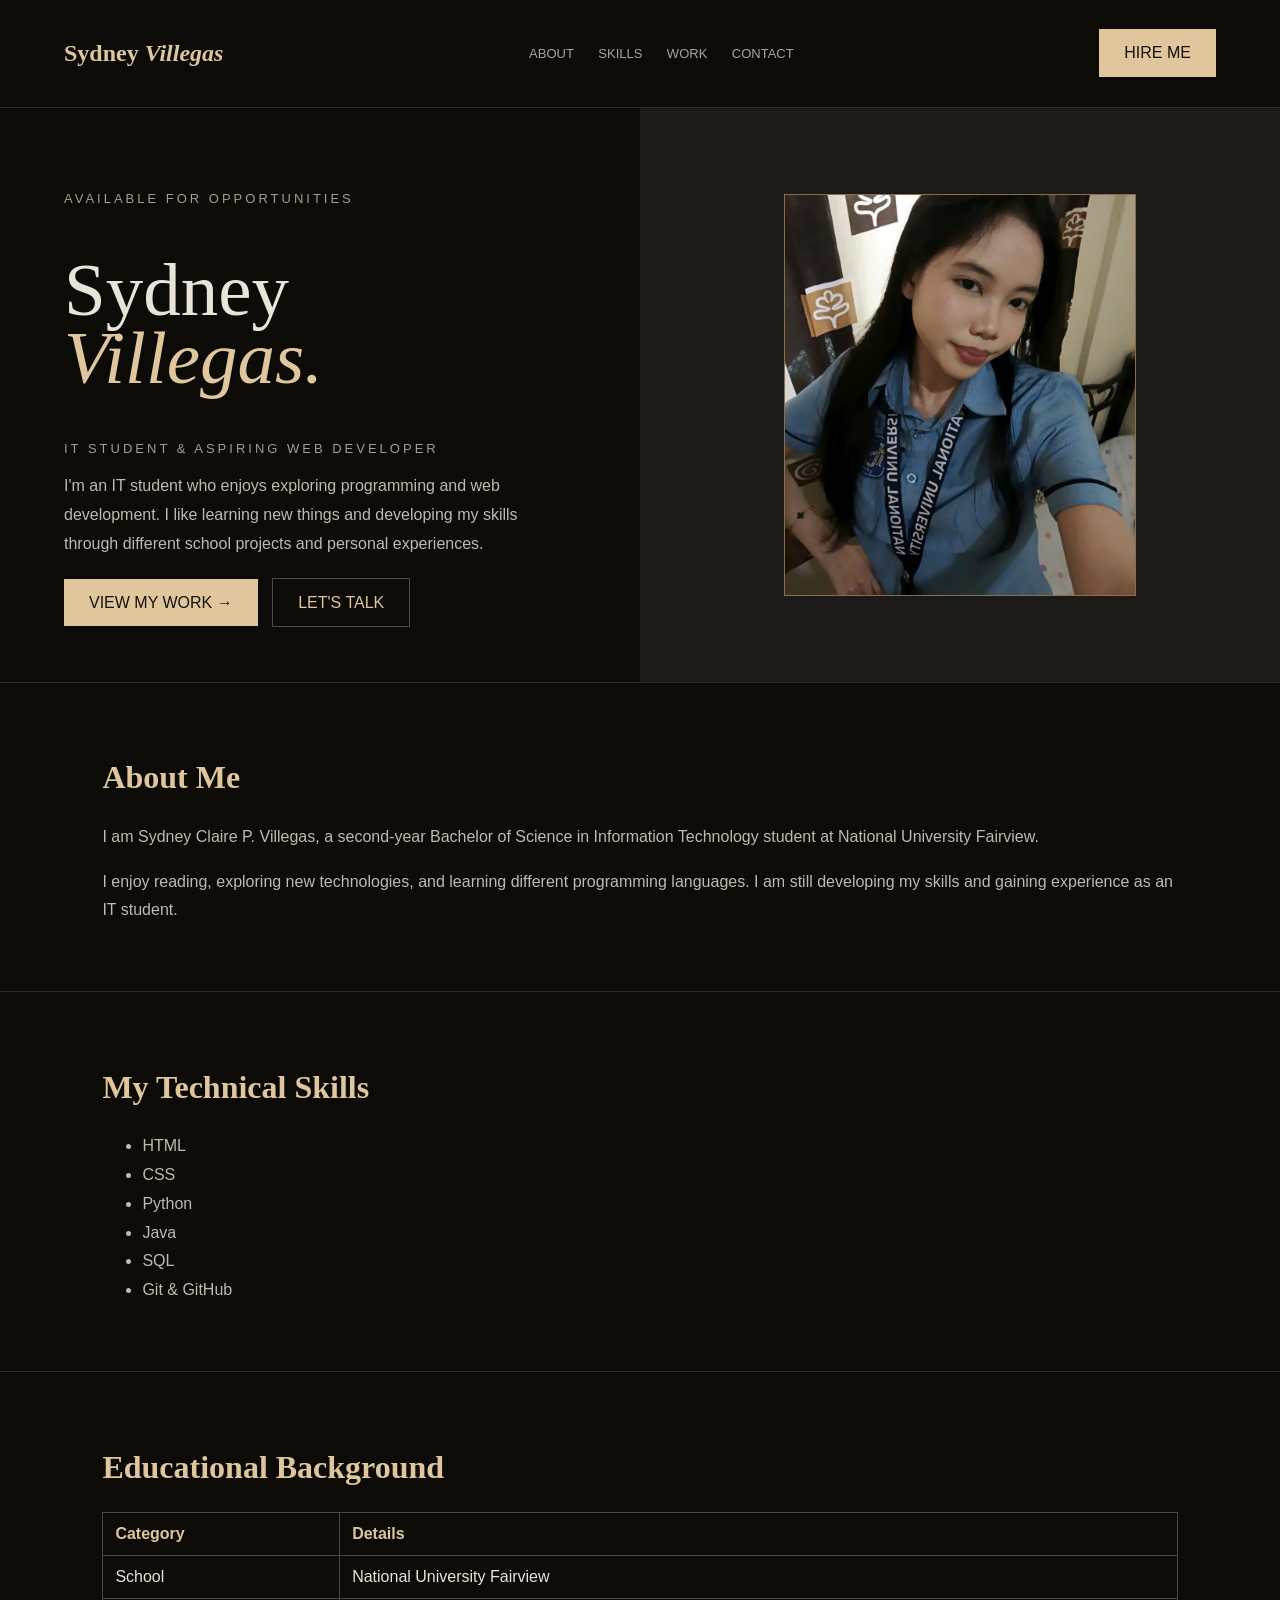
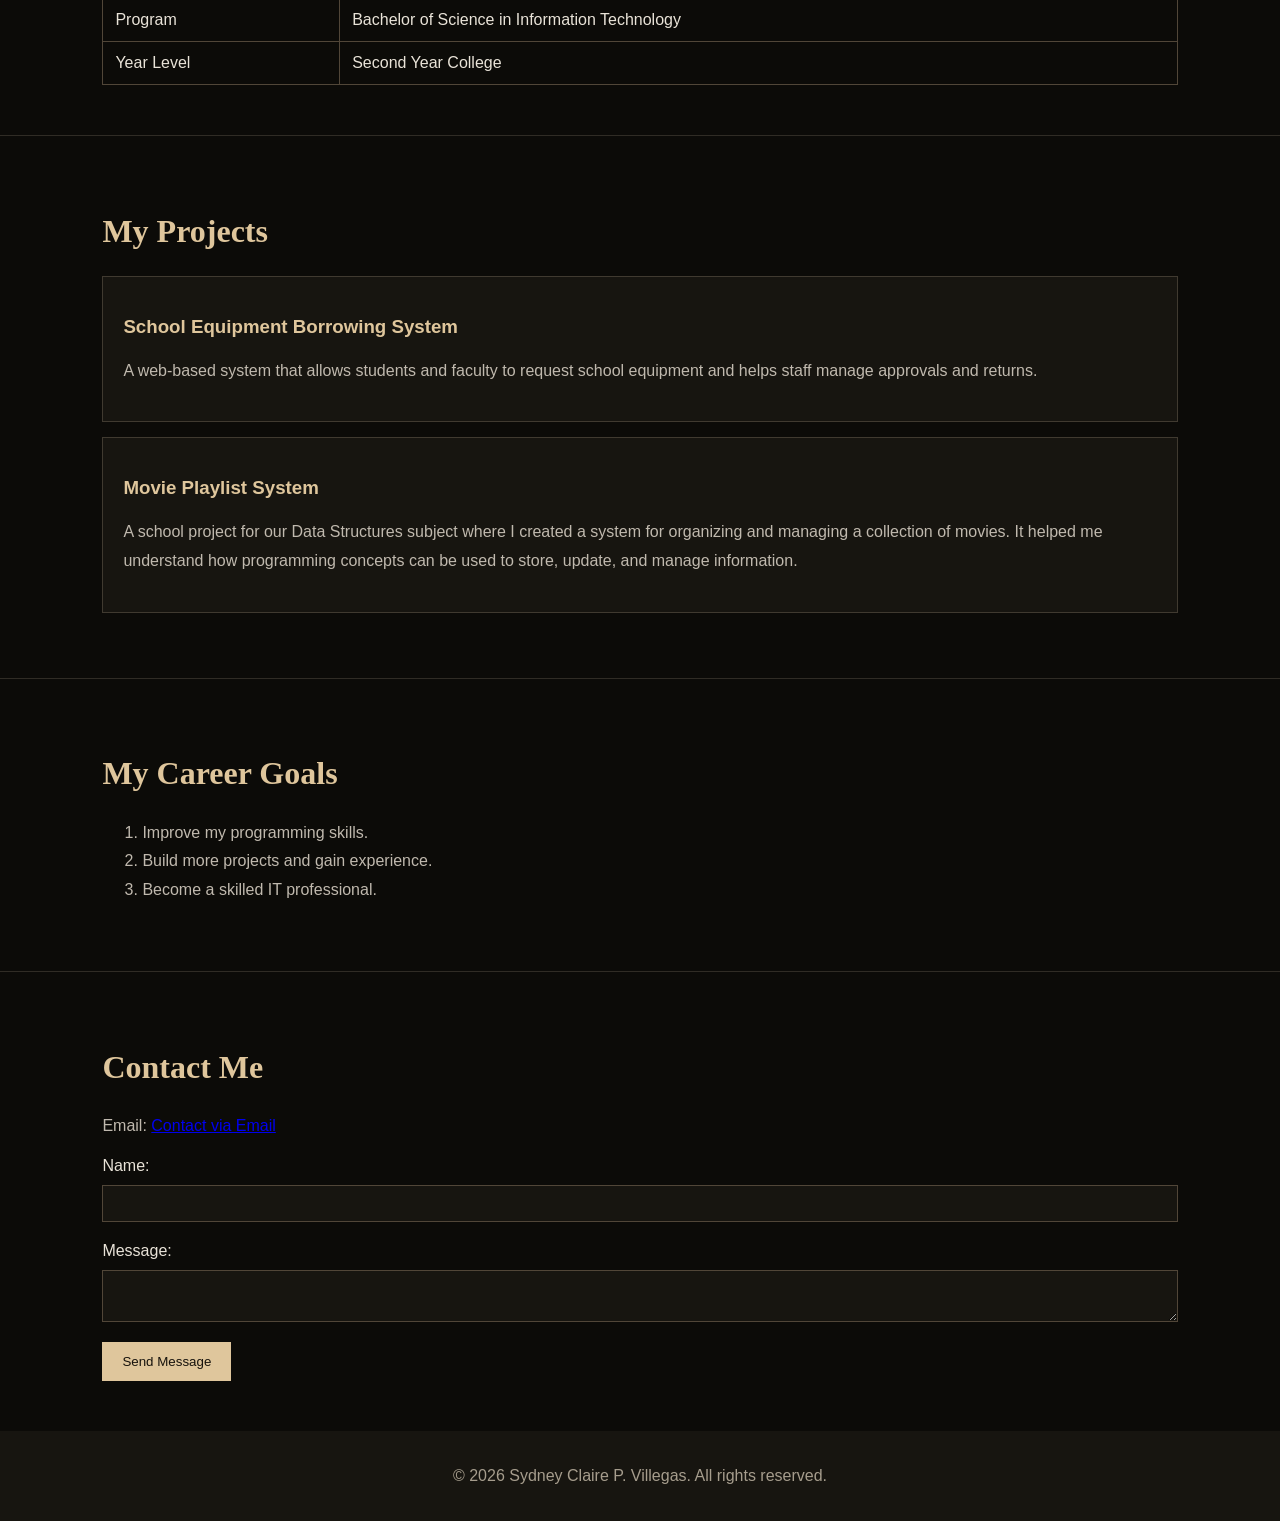
<file: index.html>
<!DOCTYPE html>
<html lang="en">
<head>
    <meta charset="UTF-8">
    <meta name="viewport" content="width=device-width, initial-scale=1.0">
    <title>Sydney Villegas | Developer Portfolio</title>
    <link rel="stylesheet" href="style.css">
</head>
<body>

<header>
    <div class="navbar">
        <h2>Sydney <i>Villegas</i></h2>

        <nav>
            <a href="#about">ABOUT</a>
            <a href="#skills">SKILLS</a>
            <a href="#projects">WORK</a>
            <a href="#contact">CONTACT</a>
        </nav>

        <a href="#contact" class="hire">HIRE ME</a>
    </div>
</header>

<main>
    <div class="hero">
        <div class="intro">
            <p class="availability">AVAILABLE FOR OPPORTUNITIES</p>

            <h1>Sydney<br><i>Villegas.</i></h1>

            <p class="subtitle">IT STUDENT & ASPIRING WEB DEVELOPER</p>

            <p class="description">
                I'm an IT student who enjoys exploring 
                programming and web development. 
                I like learning new things and developing my 
                skills through different school projects and personal experiences.
            </p>

            <a href="#projects" class="button">VIEW MY WORK →</a>
            <a href="#contact" class="button second">LET'S TALK</a>
        </div>

        <div class="picture">
            <img src="profile.jpg" alt="My Profile Picture">
        </div>
    </div>

    <section id="about">
        <h2>About Me</h2>

        <p>
            I am Sydney Claire P. Villegas, a second-year
            Bachelor of Science in Information Technology student
            at National University Fairview.
        </p>

        <p>
            I enjoy reading, exploring new technologies, and
            learning different programming languages. I am still
            developing my skills and gaining experience as an IT student.
        </p>
    </section>

    <section id="skills">
        <h2>My Technical Skills</h2>

        <ul>
            <li>HTML</li>
            <li>CSS</li>
            <li>Python</li>
            <li>Java</li>
            <li>SQL</li>
            <li>Git & GitHub</li>
        </ul>
    </section>

    <section id="education">
        <h2>Educational Background</h2>

        <table>
            <tr>
                <th>Category</th>
                <th>Details</th>
            </tr>
            <tr>
                <td>School</td>
                <td>National University Fairview</td>
            </tr>
            <tr>
                <td>Program</td>
                <td>Bachelor of Science in Information Technology</td>
            </tr>
            <tr>
                <td>Year Level</td>
                <td>Second Year College</td>
            </tr>
        </table>
    </section>

    <section id="projects">
        <h2>My Projects</h2>

        <article>
            <h3>School Equipment Borrowing System</h3>
            <p>
                A web-based system that allows students and faculty
                to request school equipment and helps staff manage
                approvals and returns.
            </p>
        </article>

        <article>
            <h3>Movie Playlist System</h3>
            <p>
                A school project for our Data Structures subject 
                where I created a system for organizing 
                and managing a collection of movies. 
                It helped me understand how programming concepts 
                can be used to store, update, and manage information.
            </p>
        </article>
    </section>

    <section id="goals">
        <h2>My Career Goals</h2>

        <ol>
            <li>Improve my programming skills.</li>
            <li>Build more projects and gain experience.</li>
            <li>Become a skilled IT professional.</li>
        </ol>
    </section>

    <section id="contact">
        <h2>Contact Me</h2>

        <p>Email:
            <a href="mailto:yourname@example.com">
                Contact via Email
            </a>
        </p>

        <form>
            <label for="name">Name:</label>
            <input type="text" id="name" name="name">

            <label for="message">Message:</label>
            <textarea id="message" name="message"></textarea>

            <button type="button">Send Message</button>
        </form>

    </section>
</main>

<footer>
    <p>&copy; 2026 Sydney Claire P. Villegas. All rights reserved.</p>
</footer>

</body>
</html>
</file>
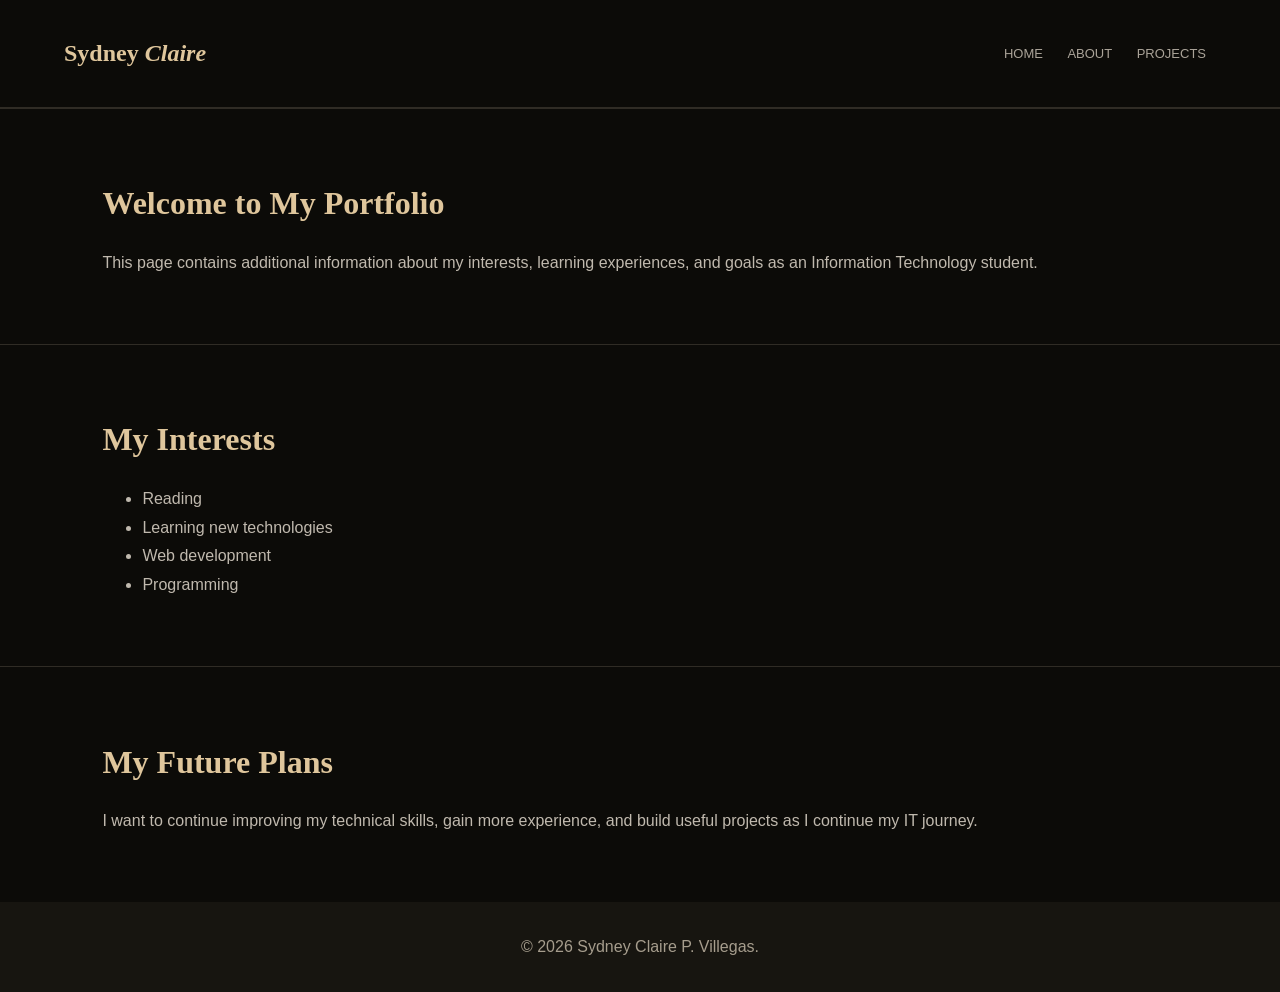
<file: portfolio.html>
<!DOCTYPE html>
<html lang="en">
<head>
    <meta charset="UTF-8">
    <meta name="viewport" content="width=device-width, initial-scale=1.0">
    <title>My Portfolio Information</title>
    <link rel="stylesheet" href="style.css">
</head>
<body>

<header>
    <div class="navbar">
        <h2>Sydney <i>Claire</i></h2>
        <nav>
            <a href="index.html">HOME</a>
            <a href="index.html#about">ABOUT</a>
            <a href="index.html#projects">PROJECTS</a>
        </nav>
    </div>
</header>

<main>
    <section>
        <h2>Welcome to My Portfolio</h2>

        <p>
            This page contains additional information about my
            interests, learning experiences, and goals as an
            Information Technology student.
        </p>
    </section>

    <section>
        <h2>My Interests</h2>
        <ul>
            <li>Reading</li>
            <li>Learning new technologies</li>
            <li>Web development</li>
            <li>Programming</li>
        </ul>
    </section>

    <section>
        <h2>My Future Plans</h2>
        <p>
            I want to continue improving my technical skills,
            gain more experience, and build useful projects
            as I continue my IT journey.
        </p>
    </section>
</main>

<footer>
    <p>&copy; 2026 Sydney Claire P. Villegas.</p>
</footer>

</body>
</html>
</file>
<file: style.css>
body {
    background-color: #0c0b08;
    color: #e9e3d8;
    font-family: Arial, sans-serif;
    margin: 0;
}

header {
    border-bottom: 1px solid #302c25;
}

.navbar {
    display: flex;
    justify-content: space-between;
    align-items: center;
    padding: 20px 5%;
}

.navbar h2 {
    color: #dfc69c;
    font-family: Georgia, serif;
}

nav a {
    color: #aaa398;
    text-decoration: none;
    margin: 10px;
    font-size: 13px;
}

nav a:hover {
    color: #dfc69c;
}

.hire, .button {
    background-color: #dfc69c;
    color: #17130d;
    padding: 15px 25px;
    text-decoration: none;
}

.hero {
    display: flex;
    min-height: 500px;
}

.intro {
    width: 50%;
    padding: 70px 5%;
    box-sizing: border-box;
}

.availability, .subtitle {
    color: #a69d8d;
    letter-spacing: 3px;
    font-size: 13px;
}

.intro h1 {
    font-family: Georgia, serif;
    font-size: 75px;
    font-weight: normal;
    line-height: 0.9;
}

.intro h1 i {
    color: #dfc69c;
}

.description {
    color: #c0b9ae;
    line-height: 1.8;
    max-width: 500px;
    margin-bottom: 35px;
}

.second {
    background-color: transparent;
    color: #dfc69c;
    border: 1px solid #514638;
    margin-left: 10px;
}

.picture {
    width: 50%;
    background-color: #1b1a17;
    display: flex;
    justify-content: center;
    align-items: center;
    padding: 30px;
    box-sizing: border-box;
}

.picture img {
    width: 65%;
    max-width: 350px;
    height: 400px;
    object-fit: cover;
    border: 1px solid #8b6e48;
}

section {
    padding: 50px 8%;
    border-top: 1px solid #302c25;
}

section h2 {
    color: #dfc69c;
    font-family: Georgia, serif;
    font-size: 32px;
}

section p, section li {
    color: #c0b9ae;
    line-height: 1.8;
}

article {
    background-color: #171510;
    padding: 20px;
    margin: 15px 0;
    border: 1px solid #403a30;
}

article h3 {
    color: #dfc69c;
}

table {
    width: 100%;
    border-collapse: collapse;
}

th, td {
    border: 1px solid #514638;
    padding: 12px;
    text-align: left;
}

th {
    color: #dfc69c;
}

input, textarea {
    display: block;
    width: 100%;
    padding: 10px;
    margin: 10px 0 20px;
    background-color: #171510;
    border: 1px solid #514638;
    color: white;
    box-sizing: border-box;
}

button {
    background-color: #dfc69c;
    color: #17130d;
    padding: 12px 20px;
    border: none;
    cursor: pointer;
}

footer {
    background-color: #171510;
    color: #a69d8d;
    text-align: center;
    padding: 20px;
}

@media screen and (max-width: 768px) {
    .navbar {
        flex-direction: column;
        gap: 15px;
    }

    .hero {
        flex-direction: column;
    }

    .intro, .picture {
        width: 100%;
    }

    .intro h1 {
        font-size: 60px;
    }
}
</file>
